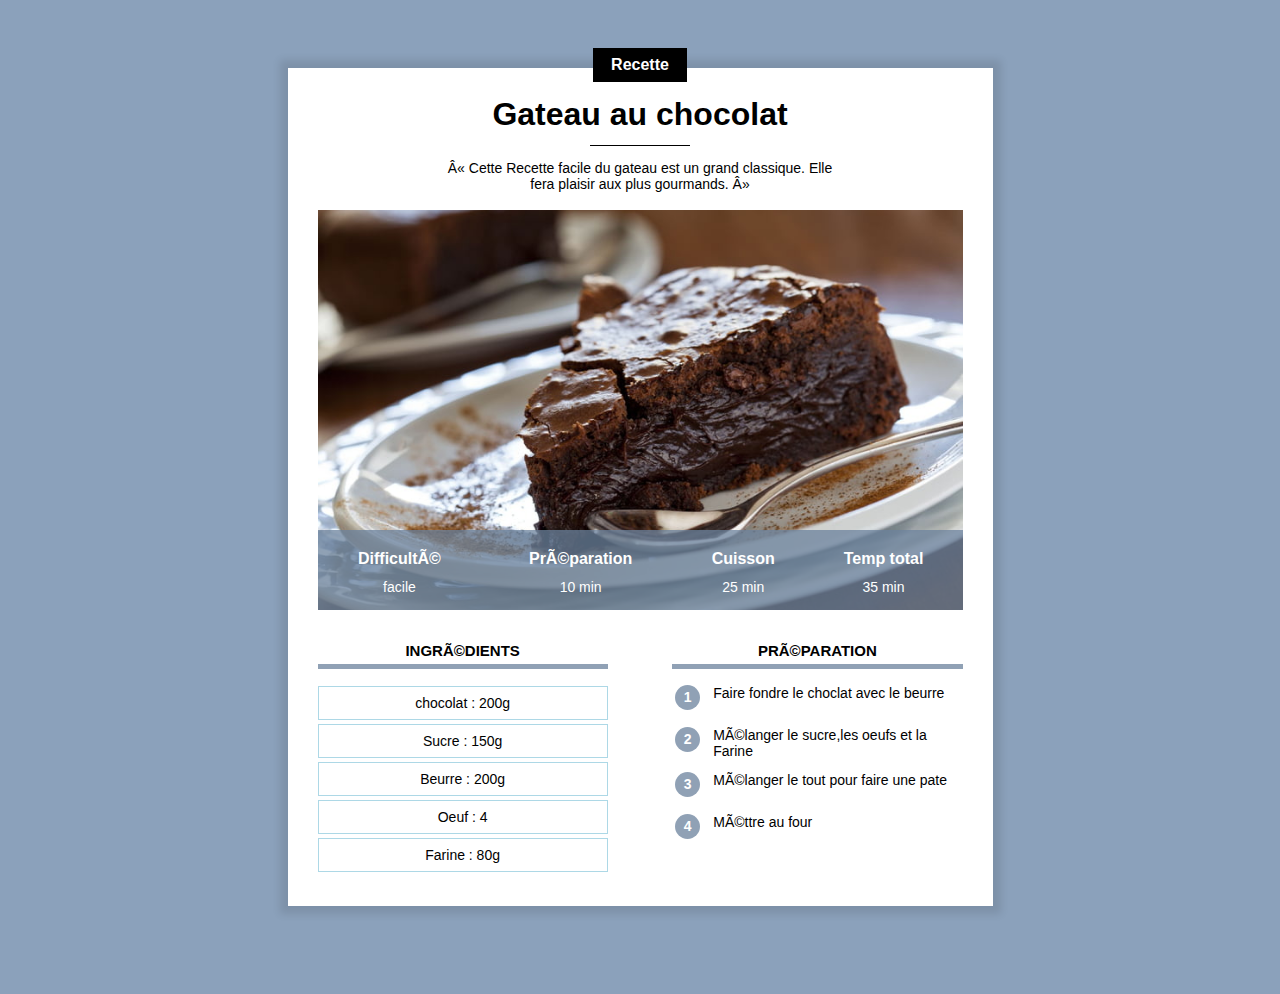
<file: index.html>
<!DOCTYPE html>
<html lang="fr">
    <head>
        <title>Recette du gateau au chocolat</title>
        <meta charset="UTF_8">
        <link rel="stylesheet" href="recette.css"/>
        <meta name="viewport" content="width=device-width, initial-scale=1.0">
    </head>
    <body>
        
        <div class="contenu">
            
        <div class="centrer categorie">
        <P class="categorie">Recette</P>
        </div>
        
        <h1>Gateau au chocolat</h1>
        <div class="separateur">
        </div>
        <div class="centrer">
        <p class="description">« Cette Recette facile du gateau est un grand classique. Elle fera plaisir aux plus gourmands. » </p>
        </div >
        <div class="info">
        <img class="centrer info"  src="gateau.jpg">
        <table class="info">
            <tr>
                <th>Difficulté</th><th>Préparation</th><th>Cuisson</th><th>Temp total</th>
            </tr>
            <tr>
                <td>facile</td><td>10 min</td><td>25 min</td><td>35 min</td>
            </tr>
        </table>
        </div>
        <div class="overflow">
        <div class="colonne1 colonne">
        
        <h2>Ingrédients </h2>
        <div class="ingredients">
            <p>chocolat : 200g</p>
            <p>Sucre : 150g</p>
            <p>Beurre : 200g</p>
            <p>Oeuf : 4</p>
            <p>Farine : 80g</p>
        </div>
        </div>
        <div class="colonne2 colonne">
        <h2>Préparation</h2>

        <table class="preparation"> 
            <tr><td><p class="numero">1</p></td><td class="preparation_etape">Faire fondre le choclat avec le beurre</td></tr>
            <tr><td><p class="numero">2</p></td><td class="preparation_etape">Mélanger le sucre,les oeufs et la Farine</td></tr>
            <tr><td><p class="numero">3</p></td><td class="preparation_etape">Mélanger le tout pour faire une pate</td></tr>
            <tr><td><p class="numero">4</p></td><td class="preparation_etape">Méttre au four</td></tr>
            
        </table>
        </div>
        </div>
        </div> 
    </body>


</html>
</file>
<file: recette.css>
*{
    overflow: auto;
}
body {
    background-color: #8ba1bb;
    font-family: Arial, Helvetica, sans-serif;
}
p.categorie {
    background-color: black;
    color: white;
    text-align: center;
    display: inline-block;
    
    margin-top: -20px;
    margin-bottom: 0px;
    padding: 8px 18px;
    font-weight: bold;
    font-size: 16px;

}

div.contenu {
    background-color: white;
    margin: 40px 8px 40px 8px;
    padding: 0px 8px 20px 8px;
    /*min-width: 350px;*/
    box-shadow: 0px 0px 8px 8px rgba(0, 0, 0, 0.1);
    overflow: visible;
}

div.centrer {
    text-align: center;
    width: 100%;

}
h1 {
    text-align: center;
    margin-bottom: 12px;
    margin-top: 10px;
}
p.description {
    text-align: center;
    max-width: 400px;
    display: inline-block;
    font-size: 14px;
}
div.categorie{
    margin-top: 0px;
    margin-bottom: 0px;
    overflow: visible;
}
div.separateur{
    width: 100px;
    height: 1px;
    background-color: black;
    margin-left: auto;
    margin-right: auto;
}
div.info{
    position: relative;
    

}
table.info{
    position: absolute;
    bottom: 0;
    width: 100%;
    color: white;
    background-color: #6c829dc0;
    height: 50px;
}
table.info td{
    text-align: center;
    font-size: 12px;
    vertical-align: top;
}
table.info th{
    font-size: 14px;
    vertical-align: bottom;
    padding-bottom: 8px;
}

img.info {
    display: block;
    max-height: 400px;
    object-fit: cover;
    min-height: 200px;
    background-color: gray;
    width: 100%;
    
}
.colonne h2{
    text-align: center;
    text-transform: uppercase;
    font-size: 15px;
    border-bottom: 5px solid #6c829dc0;
    padding-bottom: 5px;
}

div.colonne1, div.colonne2{

    width: 100%;
    margin-top: 20px;
}

div.colonne1{
    display: inline-block;

}


div.ingredients p {
    text-align: center;
    font-size: 14px;
    border: 1px solid lightblue;
    padding: 8px 0;
    margin-top: 4px;
    margin-bottom: 0;

}
table.preparation p.numero{
    background-color: #6c829dc0;
    color: white;
    width: 25px;
    height: 25px;
    text-align: center;
    font-size: 14px;
    font-weight: bold;
    padding-top: 4px;
    box-sizing: border-box;
    border-radius: 50%;
    margin: 0;
}
table.preparation td{
    vertical-align: top;
}
table.preparation td.preparation_etape{
    font-size: 14px;
    padding-left: 10px;
    padding-bottom: 10px;

}
table.preparation tr{
    height: 40px;
}
div.overflow{
    overflow: auto;
}

/*styles pour ordinateur */
@media only screen and (min-width: 768px) {
    div.contenu {
        min-width: 350px;
        margin: 60px 10% 80px 10%;
        padding: 0px 30px 30px 30px;
    }
        table.info{

            height: 80px;
        }
        table.info td{

            font-size: 14px
        }
        table.info th{
            font-size: 16px;
        }

        div.colonne1, div.colonne2{

            width: 45%;
 
        }
        
        div.colonne1{

            margin-right: 10%;
        }
        div.colonne2{
            float: right;
        
        }
  }
  @media only screen and (min-width: 900px) {
    div.contenu {
        margin-left: auto;
        margin-right: auto;
        width: 645px;
    }
  }
</file>
